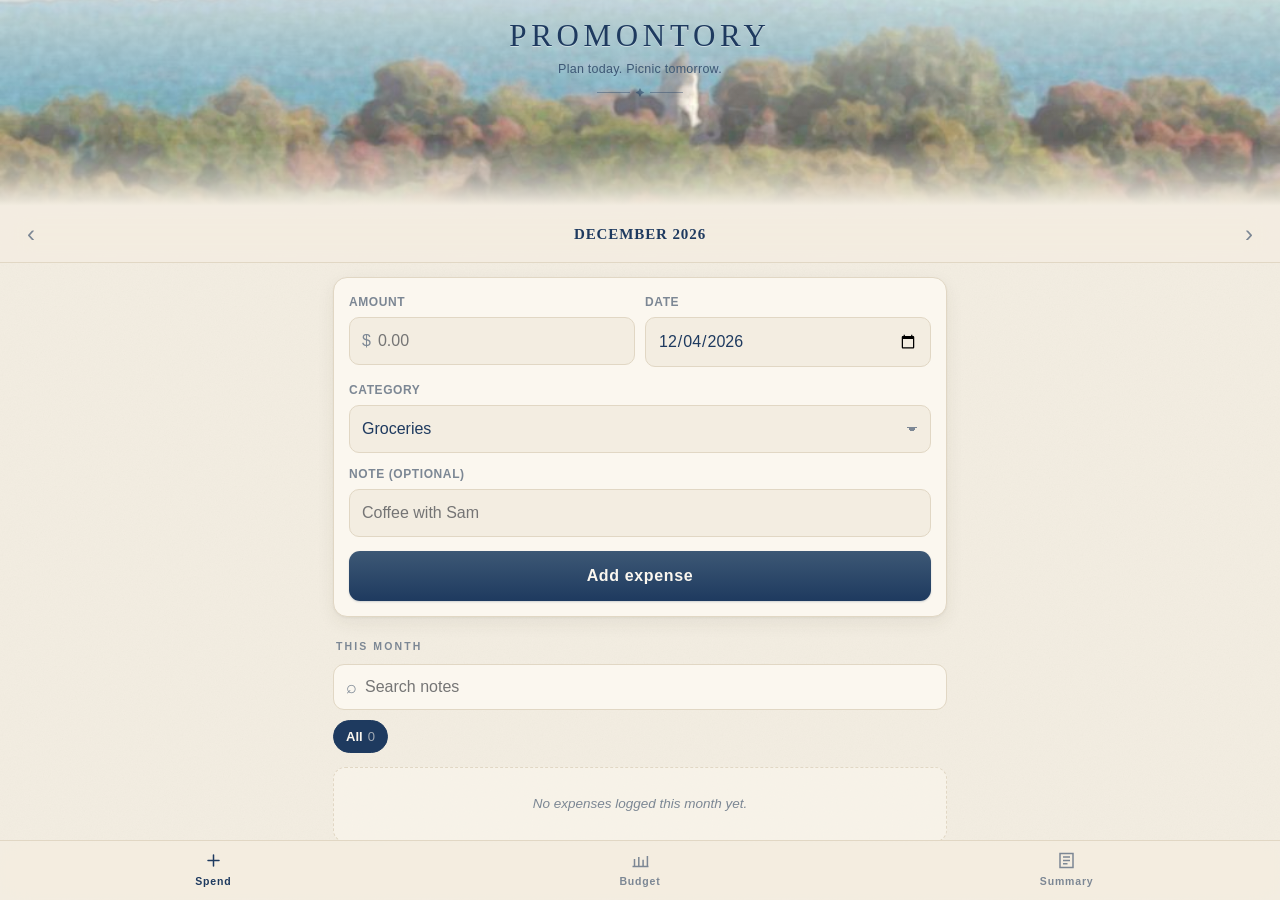
<file: index.html>
<!doctype html>
<html lang="en">
<head>
<meta charset="utf-8">
<meta name="viewport" content="width=device-width, initial-scale=1">
<title>tiffanyl9</title>
<style>
  :root{color-scheme:light dark}
  body{
    margin:0;min-height:100vh;display:flex;flex-direction:column;
    align-items:center;justify-content:center;gap:14px;
    font:16px/1.5 -apple-system,BlinkMacSystemFont,"Segoe UI",Roboto,sans-serif;
    background:#f7f7f8;color:#16181d;
  }
  @media (prefers-color-scheme:dark){body{background:#0f1115;color:#e9eaee}}
  a{color:#3b6ef5;font-weight:600;text-decoration:none}
  @media (prefers-color-scheme:dark){a{color:#5b86ff}}
  p{color:#6b7280;margin:0;font-size:14px}
</style>
</head>
<body>
  <p>Taking you to</p>
  <a href="/budget/" id="link">the budget app →</a>

<script>
// The app used to live here at the root. If a service worker from that version is still
// registered for "/", clear it out so this page can't be served from a stale cache —
// then move on to the new address. Registrations under /budget/ are left alone.
(async () => {
  try {
    if ('serviceWorker' in navigator) {
      const regs = await navigator.serviceWorker.getRegistrations();
      await Promise.all(
        regs
          .filter(r => new URL(r.scope).pathname === '/')
          .map(r => r.unregister())
      );
    }
  } catch (e) { /* nothing worth blocking the redirect for */ }
  location.replace('/budget/');
})();
</script>
</body>
</html>
</file>
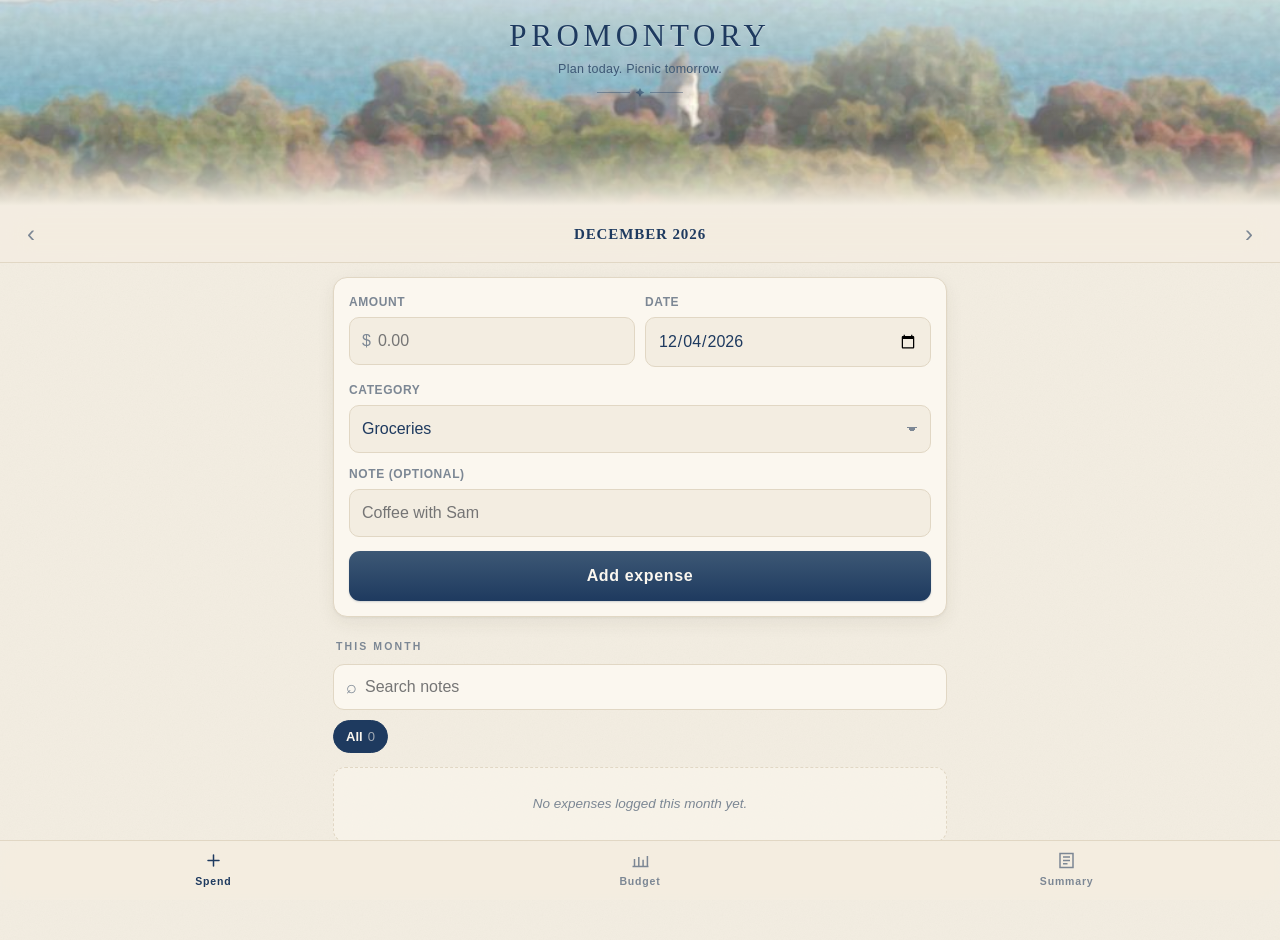
<file: budget/index.html>
<!doctype html>
<html lang="en">
<head>
<meta charset="utf-8">
<meta name="viewport" content="width=device-width, initial-scale=1, viewport-fit=cover">
<title>Promontory Budget</title>
<meta name="theme-color" content="#151C24" media="(prefers-color-scheme: dark)">
<meta name="theme-color" content="#F3EDE1" media="(prefers-color-scheme: light)">
<meta name="apple-mobile-web-app-capable" content="yes">
<meta name="mobile-web-app-capable" content="yes">
<meta name="apple-mobile-web-app-status-bar-style" content="black-translucent">
<meta name="apple-mobile-web-app-title" content="Promontory">
<link rel="manifest" href="manifest.webmanifest">
<link rel="apple-touch-icon" href="icons/icon-180.png">
<link rel="icon" href="icons/icon-192.png">
<link rel="stylesheet" href="styles.css">
</head>
<body>

<header class="banner">
  <img class="banner-img"
       src="img/point-header.jpg"
       srcset="img/point-header-sm.jpg 620w, img/point-header.jpg 1040w"
       sizes="100vw"
       alt="Watercolour view over Promontory Point: autumn trees along the headland, the field house tower, and Lake Michigan beyond.">
  <div class="banner-veil"></div>
  <div class="banner-text">
    <div class="wordmark">Promontory</div>
    <div class="tagline">Plan today. Picnic tomorrow.</div>
    <svg class="flourish" width="86" height="9" viewBox="0 0 86 9" fill="none" aria-hidden="true">
      <path d="M0 4.5h33M53 4.5h33" stroke="currentColor" stroke-width="1" opacity=".38"/>
      <path d="M43 .8l1.5 2.9 2.9 1.5-2.9 1.5L43 9.6l-1.5-2.9L38.6 5.2l2.9-1.5z"
            fill="currentColor" opacity=".55" transform="translate(0,-.7)"/>
    </svg>
  </div>
</header>

<div class="topbar">
  <button class="monthnav" id="prevMonth" aria-label="Previous month">‹</button>
  <div class="monthlabel" id="monthLabel">—</div>
  <button class="monthnav" id="nextMonth" aria-label="Next month">›</button>
</div>

<main>
  <!-- ── SPEND ── -->
  <section class="view" id="view-spend">
    <form id="expenseForm" class="card">
      <div class="row">
        <div class="field amount">
          <label for="exAmount">Amount</label>
          <div class="amountwrap">
            <span class="cur" id="curSign">$</span>
            <input id="exAmount" type="text" inputmode="decimal" placeholder="0.00" autocomplete="off" required>
          </div>
        </div>
        <div class="field">
          <label for="exDate">Date</label>
          <input id="exDate" type="date" required>
        </div>
      </div>
      <div class="field">
        <label for="exCat">Category</label>
        <select id="exCat" required></select>
      </div>
      <div class="field notefield">
        <label for="exNote">Note <span class="muted">(optional)</span></label>
        <input id="exNote" type="text" placeholder="Coffee with Sam" autocomplete="off"
               autocorrect="off" autocapitalize="sentences" spellcheck="false">
        <ul class="suggest" id="noteSuggest" hidden></ul>
      </div>
      <button type="submit" class="primary">Add expense</button>
    </form>

    <h2 class="sectiontitle"><span id="txHeading">This month</span> <span class="count" id="txCount"></span></h2>

    <div class="searchbar">
      <div class="searchwrap">
        <span class="searchico">⌕</span>
        <input id="txSearch" type="text" placeholder="Search notes" autocomplete="off"
               autocorrect="off" autocapitalize="none" spellcheck="false">
        <button type="button" class="clearbtn" id="txClear" hidden aria-label="Clear search">×</button>
      </div>
      <div class="chips" id="catChips"></div>
      <div class="scoperow" id="scopeRow" hidden>
        <button type="button" class="scopebtn is-on" data-scope="month">This month</button>
        <button type="button" class="scopebtn" data-scope="all">All months</button>
      </div>
    </div>

    <ul class="txlist" id="txList"></ul>
  </section>

  <!-- ── BUDGET ── -->
  <section class="view" id="view-budget" hidden>
    <div class="card total" id="totalCard">
      <div class="totalhead">
        <span>Total spent</span>
        <span class="totalfig"><b id="totalSpent">$0</b> <span class="muted">of <span id="totalBudget">$0</span></span></span>
      </div>
      <div class="bar"><div class="fill" id="totalFill"></div></div>
      <div class="totalfoot" id="totalFoot"></div>
    </div>

    <h2 class="sectiontitle">Categories</h2>
    <ul class="catlist" id="catList"></ul>

    <form id="catForm" class="card">
      <div class="field"><label for="catName">New category</label>
        <input id="catName" type="text" placeholder="Groceries" autocomplete="off" required></div>
      <div class="field"><label for="catBudget">Monthly budget</label>
        <input id="catBudget" type="text" inputmode="decimal" placeholder="400" autocomplete="off" required></div>
      <button type="submit" class="primary">Add category</button>
    </form>
  </section>

  <!-- ── SUMMARY ── -->
  <section class="view" id="view-summary" hidden>
    <div id="summaryBody"></div>
    <div class="card">
      <h3 class="cardtitle">Keeping your data safe</h3>
      <div class="statusrow">
        <span class="dot" id="dotInstall"></span>
        <span class="lbl">Added to Home Screen</span>
        <span class="val" id="valInstall">checking…</span>
      </div>
      <div class="statusrow">
        <span class="dot" id="dotPersist"></span>
        <span class="lbl">Protected from auto-cleanup</span>
        <span class="val" id="valPersist">checking…</span>
      </div>
      <p class="muted small" id="persistNote"></p>
      <button class="ghost" id="persistBtn" hidden style="width:100%">Ask iOS to protect this data</button>

      <div class="divider"></div>

      <p class="muted small" id="backupNote"></p>
      <div class="btnrow">
        <button class="ghost" id="exportBtn">Export backup</button>
        <button class="ghost" id="importBtn">Import backup</button>
      </div>
      <input type="file" id="importFile" accept="application/json,.json" hidden>
      <button class="danger ghost" id="wipeBtn">Erase everything</button>
    </div>

    <p class="credit">
      Header: <em>Promontory Point shoreline in Autumn</em> by Kim Scarborough,
      <a href="https://commons.wikimedia.org/wiki/File:Promontory_Point_shoreline_in_Autumn.jpg">via Wikimedia Commons</a>,
      <a href="https://creativecommons.org/licenses/by-sa/2.0/">CC BY-SA 2.0</a> &mdash;
      adapted here with a watercolour treatment and shared under the same licence.
    </p>
  </section>
</main>

<nav class="tabbar">
  <button class="tab is-active" data-view="spend">
    <span class="ico"><svg width="21" height="21" viewBox="0 0 21 21" fill="none"
      stroke="currentColor" stroke-width="1.5" stroke-linecap="round"><path d="M10.5 5v11M5 10.5h11"/></svg></span>Spend</button>
  <button class="tab" data-view="budget">
    <span class="ico"><svg width="21" height="21" viewBox="0 0 21 21" fill="none"
      stroke="currentColor" stroke-width="1.5"><path d="M2.5 16.5h16M4.5 16.5V9M8.8 16.5V7M13.1 16.5V9.8M17.4 16.5V6"/></svg></span>Budget</button>
  <button class="tab" data-view="summary">
    <span class="ico"><svg width="21" height="21" viewBox="0 0 21 21" fill="none"
      stroke="currentColor" stroke-width="1.5"><path d="M4 3.5h13v14H4zM7 7h7M7 10.4h7M7 13.8h4.5"/></svg></span>Summary</button>
</nav>

<div class="modal" id="catModal" hidden>
  <div class="sheet" role="dialog" aria-modal="true" aria-labelledby="catModalTitle">
    <h3 id="catModalTitle">Edit category</h3>
    <div class="field">
      <label for="edName">Name</label>
      <input id="edName" type="text" autocomplete="off">
    </div>
    <div class="field">
      <label for="edBudget">Monthly budget</label>
      <div class="amountwrap">
        <span class="cur" id="edCurSign">$</span>
        <input id="edBudget" type="text" inputmode="decimal" autocomplete="off">
      </div>
    </div>
    <button class="primary" id="edSave">Save changes</button>
    <button class="ghost" id="edCancel" style="width:100%;margin-top:8px">Cancel</button>
  </div>
</div>

<div class="toast" id="toast" role="status" aria-live="polite"></div>

<script src="app.js"></script>
</body>
</html>
</file>
<file: budget/styles.css>
/* ─────────────────────────────────────────────────────────────
   Promontory — a paper-and-watercolour theme for the budget app.
   Palette taken off the header photograph: lake teal, autumn sage,
   limestone cream, and the deep navy of the Point's field house roof.
   ───────────────────────────────────────────────────────────── */

:root{
  --paper:#F3EDE1;          /* the sheet */
  --paper-2:#EDE5D6;        /* a second, slightly darker wash */
  --card:#FBF7EF;
  --line:#E1D7C4;
  --line-soft:#EAE2D2;

  --ink:#1E3A5F;            /* deep navy, from the tower roof */
  --ink-2:#3D5875;
  --muted:#7C8794;
  --faint:#9AA3AC;

  --lake:#4A8FA8;           /* the water */
  --lake-d:#2F6D85;
  --sage:#7E9464;           /* autumn foliage, the healthy state */
  --sage-d:#63784C;
  --wheat:#C79A4B;          /* getting close */
  --clay:#C2704A;           /* over */

  --track:#E6DECD;
  --shadow:0 1px 2px rgba(60,50,35,.05), 0 6px 18px rgba(60,50,35,.07);
  --shadow-lift:0 2px 6px rgba(60,50,35,.08), 0 18px 40px rgba(60,50,35,.14);

  --safe-b: env(safe-area-inset-bottom, 0px);
  --safe-t: env(safe-area-inset-top, 0px);

  /* Seamless paper grain. feTurbulence with stitchTiles tiles without a seam,
     so this costs one tiny inline SVG rather than an image request. */
  --grain:url("data:image/svg+xml,%3Csvg xmlns='http://www.w3.org/2000/svg' width='180' height='180'%3E%3Cfilter id='n'%3E%3CfeTurbulence type='fractalNoise' baseFrequency='0.85' numOctaves='4' stitchTiles='stitch'/%3E%3CfeColorMatrix type='saturate' values='0'/%3E%3C/filter%3E%3Crect width='180' height='180' filter='url(%23n)' opacity='0.055'/%3E%3C/svg%3E");
  --header-filter:saturate(1.02) contrast(1.01);

  --good:var(--sage-d);
  --over:var(--clay);
}

@media (prefers-color-scheme: dark){
  :root:not([data-theme="light"]){
    --paper:#151C24;
    --paper-2:#111820;
    --card:#1B242E;
    --line:#2A3742;
    --line-soft:#232E38;

    --ink:#E4EAF0;
    --ink-2:#BCC8D4;
    --muted:#8B99A6;
    --faint:#75828F;

    --lake:#5FA9C2;
    --lake-d:#3F8299;
    --sage:#8FA873;
    --sage-d:#758D5C;
    --wheat:#D6AC5E;
    --clay:#D9825A;

    --track:#26313C;
    --shadow:0 1px 2px rgba(0,0,0,.34), 0 6px 18px rgba(0,0,0,.28);
    --shadow-lift:0 2px 6px rgba(0,0,0,.4), 0 18px 40px rgba(0,0,0,.44);
    --grain:url("data:image/svg+xml,%3Csvg xmlns='http://www.w3.org/2000/svg' width='180' height='180'%3E%3Cfilter id='n'%3E%3CfeTurbulence type='fractalNoise' baseFrequency='0.85' numOctaves='4' stitchTiles='stitch'/%3E%3CfeColorMatrix type='saturate' values='0'/%3E%3C/filter%3E%3Crect width='180' height='180' filter='url(%23n)' opacity='0.05'/%3E%3C/svg%3E");
    --header-filter:saturate(.86) brightness(.72) contrast(1.02);
    --good:var(--sage);
    --over:var(--clay);
  }
}
:root[data-theme="dark"]{
  --paper:#151C24; --paper-2:#111820; --card:#1B242E;
  --line:#2A3742; --line-soft:#232E38;
  --ink:#E4EAF0; --ink-2:#BCC8D4; --muted:#8B99A6; --faint:#75828F;
  --lake:#5FA9C2; --lake-d:#3F8299; --sage:#8FA873; --sage-d:#758D5C;
  --wheat:#D6AC5E; --clay:#D9825A;
  --track:#26313C;
  --shadow:0 1px 2px rgba(0,0,0,.34), 0 6px 18px rgba(0,0,0,.28);
  --shadow-lift:0 2px 6px rgba(0,0,0,.4), 0 18px 40px rgba(0,0,0,.44);
  --grain:url("data:image/svg+xml,%3Csvg xmlns='http://www.w3.org/2000/svg' width='180' height='180'%3E%3Cfilter id='n'%3E%3CfeTurbulence type='fractalNoise' baseFrequency='0.85' numOctaves='4' stitchTiles='stitch'/%3E%3CfeColorMatrix type='saturate' values='0'/%3E%3C/filter%3E%3Crect width='180' height='180' filter='url(%23n)' opacity='0.05'/%3E%3C/svg%3E");
  --header-filter:saturate(.86) brightness(.72) contrast(1.02);
  --good:var(--sage);
  --over:var(--clay);
}

*{box-sizing:border-box}
/* A class that sets `display` outbeats the browser's own rule for [hidden], which
   would leave things like the edit sheet stuck on screen. Settle it once, here. */
[hidden]{display:none !important}

html,body{margin:0;padding:0}
body{
  background-color:var(--paper);
  background-image:var(--grain);
  color:var(--ink);
  font:16px/1.5 -apple-system,BlinkMacSystemFont,"SF Pro Text","Segoe UI",Roboto,sans-serif;
  -webkit-text-size-adjust:100%; -webkit-tap-highlight-color:transparent;
  padding-bottom:calc(66px + var(--safe-b));
}
h1,h2,h3{margin:0}
button,input,select{font:inherit;color:inherit}
.tabular,.catfig,.tx-amt,.totalfig,.stat .v,.amt,.pct{font-variant-numeric:tabular-nums}

/* ── the watercolour banner ── */
.banner{
  position:relative; overflow:hidden;
  padding-top:var(--safe-t);
  background:linear-gradient(180deg,#CFE0E6,#E4E9DE);
}
.banner-img{
  display:block; width:100%; height:206px; object-fit:cover; object-position:50% 62%;
  filter:var(--header-filter);
}
/* the wash that lets the title sit on top of the picture */
.banner-veil{
  position:absolute; inset:var(--safe-t) 0 0;
  background:
    linear-gradient(180deg, rgba(243,237,225,.62) 0%, rgba(243,237,225,.16) 42%, rgba(243,237,225,0) 66%),
    linear-gradient(0deg, var(--paper) 0%, rgba(243,237,225,.55) 12%, rgba(243,237,225,0) 32%);
  pointer-events:none;
}
@media (prefers-color-scheme: dark){
  :root:not([data-theme="light"]) .banner-veil{
    background:
      linear-gradient(180deg, rgba(21,28,36,.68) 0%, rgba(21,28,36,.22) 42%, rgba(21,28,36,0) 66%),
      linear-gradient(0deg, var(--paper) 0%, rgba(21,28,36,.6) 12%, rgba(21,28,36,0) 32%);
  }
}
:root[data-theme="dark"] .banner-veil{
  background:
    linear-gradient(180deg, rgba(21,28,36,.68) 0%, rgba(21,28,36,.22) 42%, rgba(21,28,36,0) 66%),
    linear-gradient(0deg, var(--paper) 0%, rgba(21,28,36,.6) 12%, rgba(21,28,36,0) 32%);
}
.banner-text{
  position:absolute; left:0; right:0; top:calc(var(--safe-t) + 20px);
  text-align:center; padding:0 22px;
}
.wordmark{
  font-family:"Didot","Bodoni 72",Georgia,"Times New Roman",serif;
  font-weight:400; font-size:31px; line-height:1.06; letter-spacing:.15em;
  text-transform:uppercase; color:var(--ink);
  text-shadow:0 1px 0 rgba(255,255,255,.45);
}
:root[data-theme="dark"] .wordmark{text-shadow:0 1px 3px rgba(0,0,0,.5)}
@media (prefers-color-scheme: dark){
  :root:not([data-theme="light"]) .wordmark{text-shadow:0 1px 3px rgba(0,0,0,.5)}
}
.tagline{
  font-size:12.5px; color:var(--ink-2); margin-top:7px; letter-spacing:.02em;
}
.flourish{display:block; margin:9px auto 0}

/* ── month bar ── */
.topbar{
  position:sticky; top:0; z-index:20;
  padding:9px 12px;
  display:flex; align-items:center; gap:4px;
  background:color-mix(in srgb, var(--paper) 90%, transparent);
  backdrop-filter:saturate(180%) blur(14px);
  -webkit-backdrop-filter:saturate(180%) blur(14px);
  border-bottom:1px solid var(--line);
}
.monthlabel{
  flex:1; text-align:center; font-weight:600; letter-spacing:.06em;
  font-size:15px; text-transform:uppercase;
  font-family:"Didot","Bodoni 72",Georgia,serif;
}
.monthnav{
  width:38px;height:38px;border:0;border-radius:10px;background:transparent;
  font-size:24px;line-height:1;color:var(--muted);cursor:pointer
}
.monthnav:active{background:var(--track)}

main{padding:14px 13px 24px;max-width:640px;margin:0 auto}

.sectiontitle{
  font-size:10.5px;font-weight:650;text-transform:uppercase;letter-spacing:.2em;
  color:var(--muted);margin:22px 3px 9px;display:flex;justify-content:space-between;align-items:baseline;
}
.count{font-weight:500;letter-spacing:.02em;text-transform:none;font-size:12px}
.cardtitle{
  font-family:"Didot","Bodoni 72",Georgia,serif;
  font-size:17px;font-weight:400;margin-bottom:7px;letter-spacing:.02em;
}
.muted{color:var(--muted)}
.small{font-size:13px;line-height:1.55}

.card{
  background:var(--card); border:1px solid var(--line); border-radius:14px;
  padding:15px; box-shadow:var(--shadow); margin-bottom:12px;
}
.field{margin-bottom:12px;display:flex;flex-direction:column;gap:6px}
.field:last-of-type{margin-bottom:14px}
label{font-size:12px;color:var(--muted);font-weight:600;letter-spacing:.05em;text-transform:uppercase}
input[type=text],input[type=date],select{
  width:100%;padding:11px 12px;border:1px solid var(--line);border-radius:10px;
  background:var(--paper);appearance:none;-webkit-appearance:none;font-size:16px;color:var(--ink);
}
input:focus,select:focus{outline:2px solid var(--lake);outline-offset:-1px;border-color:transparent}
select{
  background-image:linear-gradient(45deg,transparent 50%,var(--muted) 50%),linear-gradient(135deg,var(--muted) 50%,transparent 50%);
  background-position:calc(100% - 18px) 50%,calc(100% - 13px) 50%;background-size:5px 5px,5px 5px;
  background-repeat:no-repeat;padding-right:34px;
}
.row{display:flex;gap:10px}
.row .field{flex:1;min-width:0}
.amountwrap{
  display:flex;align-items:center;gap:7px;padding:0 12px;
  border:1px solid var(--line);border-radius:10px;background:var(--paper);
}
.amountwrap:focus-within{outline:2px solid var(--lake);outline-offset:-1px;border-color:transparent}
.amountwrap .cur{flex:none;color:var(--muted);white-space:nowrap}
.amountwrap input{flex:1;min-width:0;padding:11px 0;border:0;background:none;border-radius:0}
.amountwrap input:focus{outline:none}

button.primary{
  width:100%;padding:13px;border:0;border-radius:11px;
  background:linear-gradient(180deg,var(--ink-2),var(--ink));
  color:var(--card);font-weight:650;letter-spacing:.04em;cursor:pointer;
  box-shadow:0 1px 2px rgba(30,58,95,.2);
}
button.primary:active{filter:brightness(.94)}
button.ghost{
  padding:11px 14px;border:1px solid var(--line);border-radius:10px;background:var(--paper);
  font-weight:600;cursor:pointer;color:var(--ink-2);
}
button.ghost:active{background:var(--track)}
button.danger{color:var(--clay);border-color:color-mix(in srgb,var(--clay) 34%,transparent);width:100%;margin-top:10px}
.btnrow{display:flex;gap:10px}
.btnrow button{flex:1}

/* ── washed progress bars ── */
.bar{
  height:10px;background:var(--track);border-radius:99px;overflow:hidden;margin:10px 0 0;
  box-shadow:inset 0 1px 1px rgba(60,50,35,.06);
}
.fill{
  height:100%;width:0;border-radius:99px;transition:width .3s ease;
  background:linear-gradient(90deg,var(--sage),var(--sage-d));
}
.fill.warn{background:linear-gradient(90deg,var(--wheat),#B0863C)}
.fill.over{background:linear-gradient(90deg,var(--clay),#A85B39)}

.total{position:relative;overflow:hidden}
.total .totalhead{display:flex;justify-content:space-between;align-items:baseline;font-size:12px;color:var(--muted);letter-spacing:.06em;text-transform:uppercase}
.total .totalfig b{
  font-size:29px;color:var(--ink);font-weight:400;
  font-family:"Didot","Bodoni 72",Georgia,serif;
}
.total .totalfoot{margin-top:10px;font-size:13px;color:var(--muted)}
.total .totalfoot b{color:var(--ink)}

/* ── categories ── */
.catlist,.txlist{list-style:none;margin:0;padding:0}
.catlist li{
  background:var(--card);border:1px solid var(--line);border-radius:14px;
  padding:13px 14px;margin-bottom:10px;box-shadow:var(--shadow);
}
.cathead{display:flex;justify-content:space-between;align-items:baseline;gap:10px}
.catname{font-weight:600;letter-spacing:.01em}
.catfig{font-size:13px;color:var(--muted);white-space:nowrap}
.catfig b{color:var(--ink)}
.catfoot{display:flex;justify-content:space-between;align-items:center;margin-top:9px;font-size:12.5px;color:var(--muted)}
.catfoot .acts{display:flex;gap:15px}
.linkbtn{background:none;border:0;padding:0;color:var(--lake-d);font-size:12.5px;font-weight:600;cursor:pointer}
.linkbtn.del{color:var(--clay)}

/* ── transactions ── */
.txlist li{
  display:flex;align-items:center;gap:12px;padding:12px 14px;background:var(--card);
  border:1px solid var(--line);border-radius:12px;margin-bottom:8px;box-shadow:var(--shadow);
}
.tx-main{flex:1;min-width:0}
.tx-note{font-weight:600;white-space:nowrap;overflow:hidden;text-overflow:ellipsis}
.tx-meta{font-size:12.5px;color:var(--muted);margin-top:2px}
.tx-amt{font-weight:600}
.tx-del{background:none;border:0;color:var(--faint);font-size:20px;padding:0 2px;cursor:pointer;line-height:1}

.empty{
  text-align:center;color:var(--muted);font-size:13.5px;padding:26px 16px;font-style:italic;
  border:1px dashed var(--line);border-radius:12px;background:color-mix(in srgb,var(--card) 55%,transparent);
}

/* ── summary ── */
.sumgrid{display:grid;grid-template-columns:1fr 1fr;gap:10px;margin-bottom:12px}
.stat{background:var(--card);border:1px solid var(--line);border-radius:14px;padding:14px;box-shadow:var(--shadow)}
.stat .k{font-size:11px;color:var(--muted);font-weight:650;letter-spacing:.12em;text-transform:uppercase}
.stat .v{font-size:24px;font-weight:400;margin-top:5px;font-family:"Didot","Bodoni 72",Georgia,serif}
.stat .v.over{color:var(--clay)} .stat .v.good{color:var(--sage-d)}
.sumrow{display:flex;align-items:center;gap:10px;padding:9px 0;border-bottom:1px solid var(--line-soft)}
.sumrow:last-child{border-bottom:0}
.sumrow .nm{flex:1;min-width:0;white-space:nowrap;overflow:hidden;text-overflow:ellipsis;font-size:14.5px}
.sumrow .pct{width:44px;text-align:right;font-size:12.5px;color:var(--muted)}
.sumrow .amt{width:96px;text-align:right;font-size:14px}
.minibar{width:56px;height:6px;background:var(--track);border-radius:99px;overflow:hidden}
.minibar i{display:block;height:100%;background:linear-gradient(90deg,var(--sage),var(--sage-d));border-radius:99px}
.minibar i.warn{background:linear-gradient(90deg,var(--wheat),#B0863C)}
.minibar i.over{background:linear-gradient(90deg,var(--clay),#A85B39)}

/* ── storage status ── */
.statusrow{display:flex;align-items:center;gap:9px;padding:8px 0;border-bottom:1px solid var(--line-soft)}
.statusrow:last-of-type{border-bottom:0}
.statusrow .dot{width:9px;height:9px;border-radius:99px;background:var(--faint);flex:none}
.statusrow .dot.ok{background:var(--sage-d)} .statusrow .dot.no{background:var(--wheat)}
.statusrow .lbl{flex:1;font-size:14px}
.statusrow .val{font-size:12.5px;color:var(--muted);font-weight:600;text-align:right}
.divider{height:1px;background:var(--line);margin:13px 0}

/* ── note autocomplete ── */
.notefield{position:relative}
.suggest{
  list-style:none;margin:4px 0 0;padding:4px;position:absolute;left:0;right:0;top:100%;
  z-index:15;background:var(--card);border:1px solid var(--line);border-radius:11px;
  box-shadow:var(--shadow-lift);max-height:222px;overflow-y:auto;-webkit-overflow-scrolling:touch;
}
.suggest li{padding:10px 11px;border-radius:7px;cursor:pointer;display:flex;align-items:baseline;gap:8px}
.suggest li:active,.suggest li.hi{background:var(--track)}
.suggest .s-txt{flex:1;min-width:0;white-space:nowrap;overflow:hidden;text-overflow:ellipsis}
.suggest .s-cat{font-size:11.5px;color:var(--muted);flex:none;letter-spacing:.04em}

/* ── search + tags ── */
.searchbar{margin:0 0 12px}
.searchwrap{
  display:flex;align-items:center;gap:8px;padding:0 12px;background:var(--card);
  border:1px solid var(--line);border-radius:11px;
}
.searchwrap:focus-within{outline:2px solid var(--lake);outline-offset:-1px;border-color:transparent}
.searchico{color:var(--muted);font-size:18px;flex:none;line-height:1}
.searchwrap input{flex:1;min-width:0;border:0;background:none;padding:10px 0;border-radius:0;font-size:16px}
.searchwrap input:focus{outline:none}
.clearbtn{
  flex:none;border:0;background:var(--track);color:var(--muted);width:22px;height:22px;
  border-radius:99px;font-size:15px;line-height:1;cursor:pointer;padding:0;
}
.chips{display:flex;gap:7px;overflow-x:auto;padding:10px 2px 2px;margin:0 -2px;scrollbar-width:none;-webkit-overflow-scrolling:touch}
.chips::-webkit-scrollbar{display:none}
.chip{
  flex:none;padding:6px 12px;border:1px solid var(--line);border-radius:99px;
  background:var(--card);font-size:13px;font-weight:600;color:var(--muted);
  cursor:pointer;white-space:nowrap;
}
.chip.is-on{background:var(--ink);border-color:var(--ink);color:var(--card)}
.chip .n{opacity:.6;font-weight:500;margin-left:5px}
.scoperow{display:flex;gap:6px;margin-top:9px}
.scopebtn{
  flex:1;padding:7px;border:1px solid var(--line);border-radius:9px;background:var(--card);
  font-size:12.5px;font-weight:600;color:var(--muted);cursor:pointer;
}
.scopebtn.is-on{background:var(--track);color:var(--ink)}

/* ── edit sheet ── */
.modal{
  position:fixed;inset:0;z-index:40;display:flex;align-items:flex-end;justify-content:center;
  background:rgba(30,42,58,.42);
  -webkit-backdrop-filter:blur(2px);backdrop-filter:blur(2px);
}
.modal .sheet{
  width:100%;max-width:640px;background:var(--card);
  background-image:var(--grain);
  border-radius:18px 18px 0 0;padding:18px 16px calc(18px + var(--safe-b));
  box-shadow:0 -8px 40px rgba(0,0,0,.22);
  animation:sheetup .22s cubic-bezier(.2,.8,.3,1);
}
@keyframes sheetup{from{transform:translateY(18px);opacity:.4}to{transform:none;opacity:1}}
.modal h3{
  font-family:"Didot","Bodoni 72",Georgia,serif;
  font-size:19px;font-weight:400;margin:0 0 14px;letter-spacing:.03em;
}
@media (prefers-reduced-motion: reduce){
  .modal .sheet{animation:none}
  .fill{transition:none}
}

/* ── tab bar ── */
.tabbar{
  position:fixed;left:0;right:0;bottom:0;z-index:20;display:flex;
  padding-bottom:var(--safe-b);
  background:color-mix(in srgb, var(--paper) 92%, transparent);
  backdrop-filter:saturate(180%) blur(14px);
  -webkit-backdrop-filter:saturate(180%) blur(14px);
  border-top:1px solid var(--line);
}
.tab{
  flex:1;border:0;background:none;padding:9px 0 10px;font-size:10.5px;font-weight:650;
  letter-spacing:.08em;color:var(--muted);display:flex;flex-direction:column;align-items:center;gap:3px;cursor:pointer;
}
.tab .ico{display:block;line-height:0}
.tab .ico svg{display:block}
.tab.is-active{color:var(--ink)}
.tab.is-active .ico svg{stroke:var(--ink)}

.toast{
  position:fixed;left:50%;bottom:calc(80px + var(--safe-b));transform:translate(-50%,14px);
  background:var(--ink);color:var(--card);padding:10px 17px;border-radius:99px;font-size:14px;
  font-weight:600;opacity:0;pointer-events:none;transition:opacity .2s,transform .2s;z-index:30;
  max-width:88vw;text-align:center;box-shadow:var(--shadow-lift);
}
.toast.show{opacity:1;transform:translate(-50%,0)}

/* ── credit line ── */
.credit{
  font-size:11.5px;line-height:1.6;color:var(--faint);text-align:center;
  padding:6px 6px 0;margin:0;
}
.credit a{color:var(--muted)}

:focus-visible{outline:2px solid var(--lake);outline-offset:2px;border-radius:4px}
</file>
